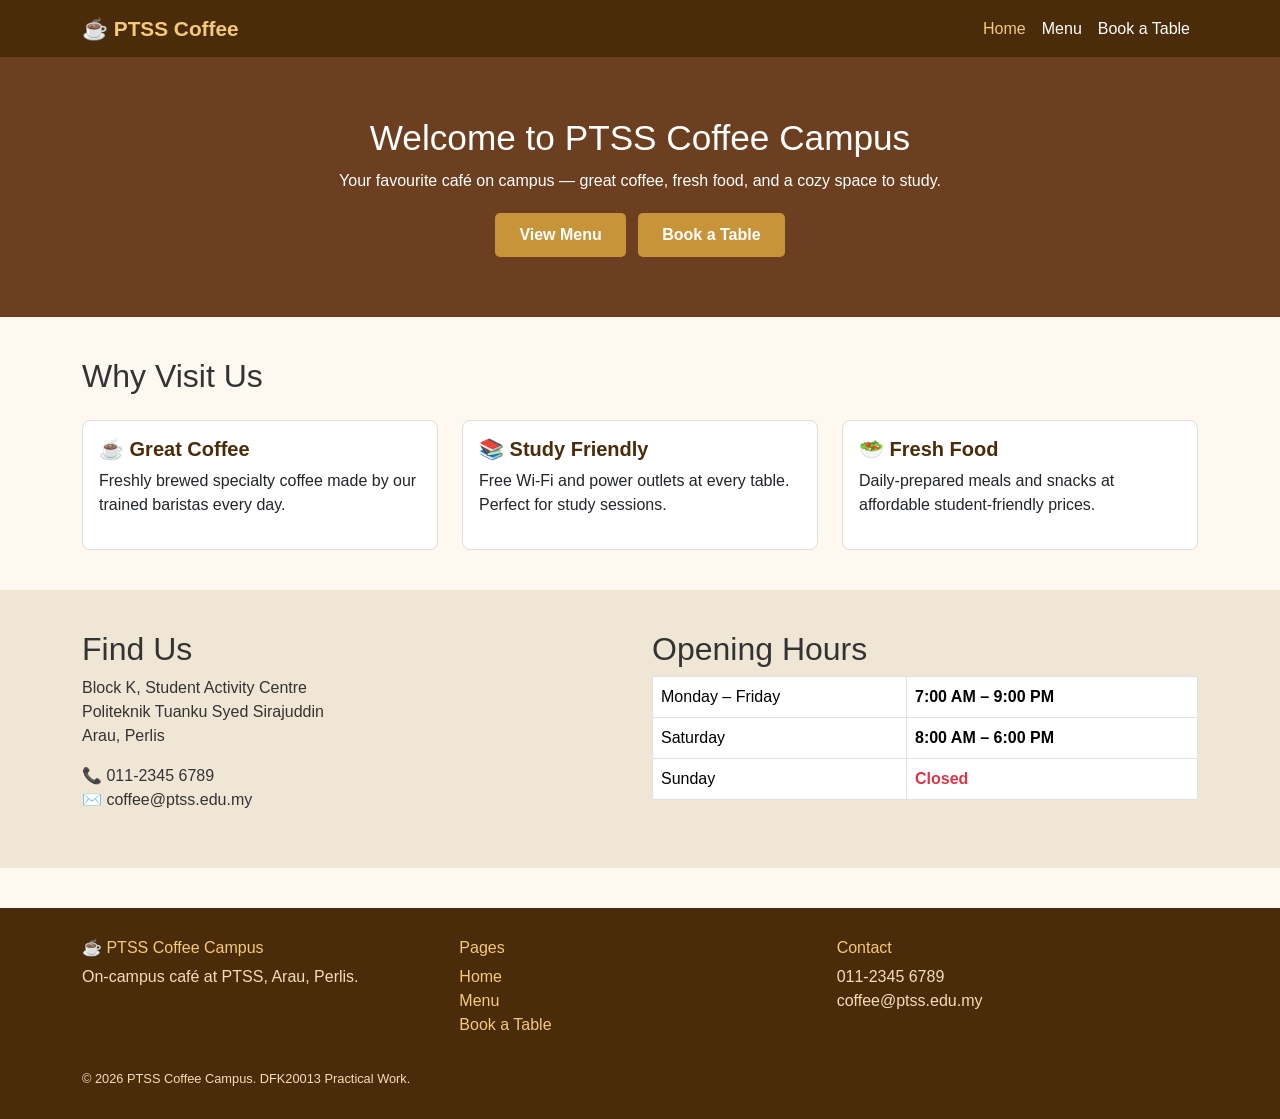
<file: index.html>
<!DOCTYPE html>
<html lang="en">
<head>
  <meta charset="UTF-8" />
  <meta name="viewport" content="width=device-width, initial-scale=1.0" />
  <title>PTSS Coffee Campus</title>
  <link href="https://cdn.jsdelivr.net/npm/bootstrap@5.3.3/dist/css/bootstrap.min.css" rel="stylesheet" />
  <link rel="stylesheet" href="style.css" />
</head>
<body>

  <!-- Navbar -->
  <nav class="navbar navbar-expand-lg">
    <div class="container">
      <a class="navbar-brand" href="index.html">☕ PTSS Coffee</a>
      <button class="navbar-toggler" type="button" data-bs-toggle="collapse" data-bs-target="#nav">
        <span class="navbar-toggler-icon"></span>
      </button>
      <div class="collapse navbar-collapse" id="nav">
        <ul class="navbar-nav ms-auto">
          <li class="nav-item"><a class="nav-link active" href="index.html">Home</a></li>
          <li class="nav-item"><a class="nav-link" href="content.html">Menu</a></li>
          <li class="nav-item"><a class="nav-link" href="form.html">Book a Table</a></li>
        </ul>
      </div>
    </div>
  </nav>

  <!-- Hero -->
  <section class="hero">
    <h1>Welcome to PTSS Coffee Campus</h1>
    <p>Your favourite café on campus — great coffee, fresh food, and a cozy space to study.</p>
    <a href="content.html" class="btn-coffee me-2">View Menu</a>
    <a href="form.html" class="btn-coffee">Book a Table</a>
  </section>

  <!-- Why Visit Us -->
  <section class="section">
    <div class="container">
      <h2 class="mb-4">Why Visit Us</h2>
      <div class="row g-4">
        <div class="col-12 col-md-4">
          <div class="card p-3 h-100">
            <h5 class="card-title">☕ Great Coffee</h5>
            <p>Freshly brewed specialty coffee made by our trained baristas every day.</p>
          </div>
        </div>
        <div class="col-12 col-md-4">
          <div class="card p-3 h-100">
            <h5 class="card-title">📚 Study Friendly</h5>
            <p>Free Wi-Fi and power outlets at every table. Perfect for study sessions.</p>
          </div>
        </div>
        <div class="col-12 col-md-4">
          <div class="card p-3 h-100">
            <h5 class="card-title">🥗 Fresh Food</h5>
            <p>Daily-prepared meals and snacks at affordable student-friendly prices.</p>
          </div>
        </div>
      </div>
    </div>
  </section>

  <!-- Location & Hours -->
  <section class="section" style="background:#f0e6d6;">
    <div class="container">
      <div class="row g-4">
        <div class="col-12 col-md-6">
          <h2>Find Us</h2>
          <p>Block K, Student Activity Centre<br>Politeknik Tuanku Syed Sirajuddin<br>Arau, Perlis</p>
          <p>📞 011-2345 6789<br>✉️ coffee@ptss.edu.my</p>
        </div>
        <div class="col-12 col-md-6">
          <h2>Opening Hours</h2>
          <table class="table table-bordered bg-white">
            <tr><td>Monday – Friday</td><td><strong>7:00 AM – 9:00 PM</strong></td></tr>
            <tr><td>Saturday</td><td><strong>8:00 AM – 6:00 PM</strong></td></tr>
            <tr><td>Sunday</td><td class="text-danger"><strong>Closed</strong></td></tr>
          </table>
        </div>
      </div>
    </div>
  </section>

  <!-- Footer -->
  <footer>
    <div class="container">
      <div class="row g-3">
        <div class="col-12 col-md-4">
          <h6>☕ PTSS Coffee Campus</h6>
          <p>On-campus café at PTSS, Arau, Perlis.</p>
        </div>
        <div class="col-6 col-md-4">
          <h6>Pages</h6>
          <ul class="list-unstyled">
            <li><a href="index.html">Home</a></li>
            <li><a href="content.html">Menu</a></li>
            <li><a href="form.html">Book a Table</a></li>
          </ul>
        </div>
        <div class="col-6 col-md-4">
          <h6>Contact</h6>
          <p>011-2345 6789<br>coffee@ptss.edu.my</p>
        </div>
      </div>
      <p class="mt-3 mb-0" style="font-size:0.8rem;">&copy; 2026 PTSS Coffee Campus. DFK20013 Practical Work.</p>
    </div>
  </footer>

  <script src="https://cdn.jsdelivr.net/npm/bootstrap@5.3.3/dist/js/bootstrap.bundle.min.js"></script>
</body>
</html>
</file>
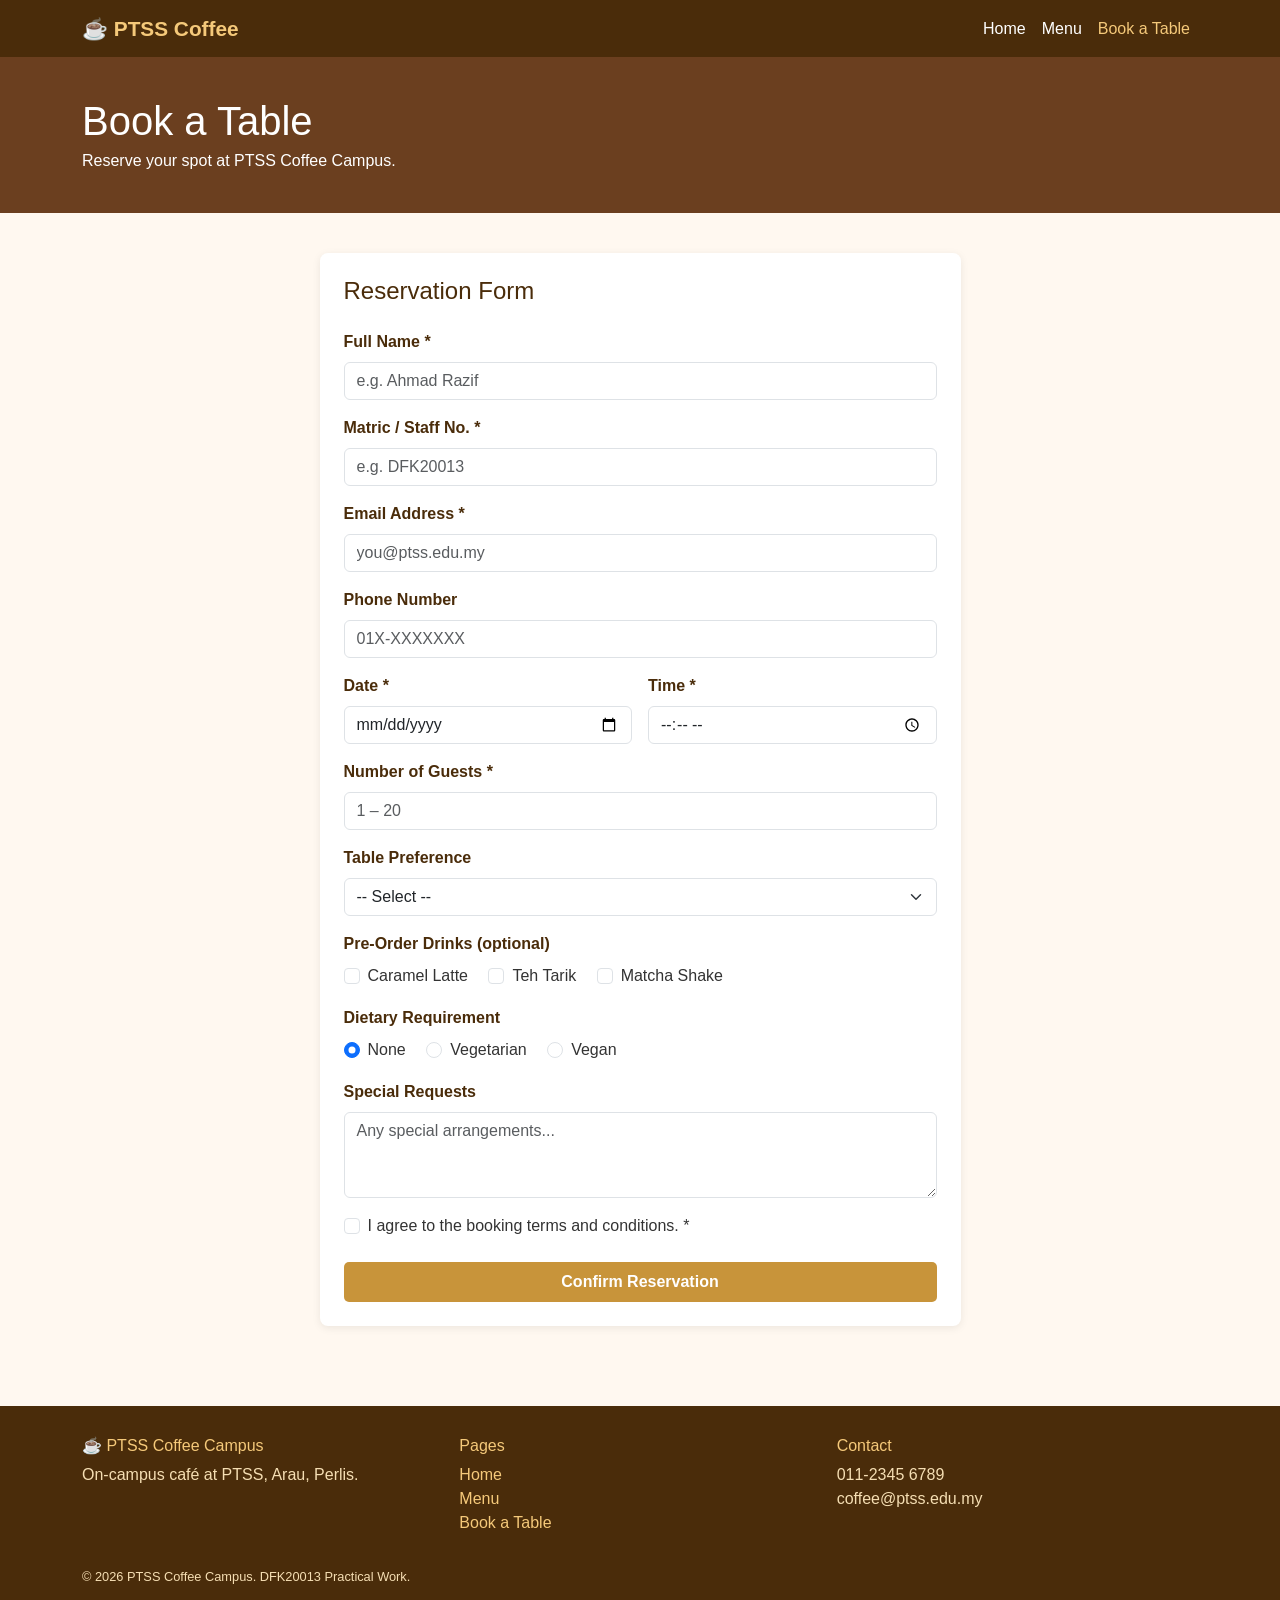
<file: form.html>
<!DOCTYPE html>
<html lang="en">
<head>
  <meta charset="UTF-8" />
  <meta name="viewport" content="width=device-width, initial-scale=1.0" />
  <title>PTSS Coffee Campus – Book a Table</title>
  <link href="https://cdn.jsdelivr.net/npm/bootstrap@5.3.3/dist/css/bootstrap.min.css" rel="stylesheet" />
  <link rel="stylesheet" href="style.css" />
</head>
<body>

  <!-- Navbar -->
  <nav class="navbar navbar-expand-lg">
    <div class="container">
      <a class="navbar-brand" href="index.html">☕ PTSS Coffee</a>
      <button class="navbar-toggler" type="button" data-bs-toggle="collapse" data-bs-target="#nav">
        <span class="navbar-toggler-icon"></span>
      </button>
      <div class="collapse navbar-collapse" id="nav">
        <ul class="navbar-nav ms-auto">
          <li class="nav-item"><a class="nav-link" href="index.html">Home</a></li>
          <li class="nav-item"><a class="nav-link" href="content.html">Menu</a></li>
          <li class="nav-item"><a class="nav-link active" href="form.html">Book a Table</a></li>
        </ul>
      </div>
    </div>
  </nav>

  <!-- Page Header -->
  <div class="page-header">
    <div class="container">
      <h1>Book a Table</h1>
      <p class="mb-0 mt-1">Reserve your spot at PTSS Coffee Campus.</p>
    </div>
  </div>

  <!-- Form Section -->
  <section class="section">
    <div class="container">
      <div class="row justify-content-center">
        <div class="col-12 col-md-7">
          <div class="form-section">
            <h4 class="mb-4" style="color:#4a2c0a;">Reservation Form</h4>

            <!-- Full Name -->
            <div class="mb-3">
              <label for="name" class="form-label">Full Name *</label>
              <input type="text" id="name" class="form-control" placeholder="e.g. Ahmad Razif" />
            </div>

            <!-- Matric No -->
            <div class="mb-3">
              <label for="matric" class="form-label">Matric / Staff No. *</label>
              <input type="text" id="matric" class="form-control" placeholder="e.g. DFK20013" />
            </div>

            <!-- Email -->
            <div class="mb-3">
              <label for="email" class="form-label">Email Address *</label>
              <input type="email" id="email" class="form-control" placeholder="you@ptss.edu.my" />
            </div>

            <!-- Phone -->
            <div class="mb-3">
              <label for="phone" class="form-label">Phone Number</label>
              <input type="tel" id="phone" class="form-control" placeholder="01X-XXXXXXX" />
            </div>

            <!-- Date & Time -->
            <div class="row g-3 mb-3">
              <div class="col-6">
                <label for="date" class="form-label">Date *</label>
                <input type="date" id="date" class="form-control" />
              </div>
              <div class="col-6">
                <label for="time" class="form-label">Time *</label>
                <input type="time" id="time" class="form-control" />
              </div>
            </div>

            <!-- Guests -->
            <div class="mb-3">
              <label for="guests" class="form-label">Number of Guests *</label>
              <input type="number" id="guests" class="form-control" min="1" max="20" placeholder="1 – 20" />
            </div>

            <!-- Table Type -->
            <div class="mb-3">
              <label for="tableType" class="form-label">Table Preference</label>
              <select id="tableType" class="form-select">
                <option value="">-- Select --</option>
                <option value="study">Study Zone (Quiet)</option>
                <option value="group">Group Discussion Area</option>
                <option value="outdoor">Outdoor Terrace</option>
                <option value="any">No Preference</option>
              </select>
            </div>

            <!-- Drinks Checkbox -->
            <div class="mb-3">
              <label class="form-label">Pre-Order Drinks (optional)</label><br>
              <div class="form-check form-check-inline">
                <input class="form-check-input" type="checkbox" id="latte" />
                <label class="form-check-label" for="latte">Caramel Latte</label>
              </div>
              <div class="form-check form-check-inline">
                <input class="form-check-input" type="checkbox" id="teh" />
                <label class="form-check-label" for="teh">Teh Tarik</label>
              </div>
              <div class="form-check form-check-inline">
                <input class="form-check-input" type="checkbox" id="matcha" />
                <label class="form-check-label" for="matcha">Matcha Shake</label>
              </div>
            </div>

            <!-- Dietary Radio -->
            <div class="mb-3">
              <label class="form-label">Dietary Requirement</label><br>
              <div class="form-check form-check-inline">
                <input class="form-check-input" type="radio" name="diet" id="dietNone" checked />
                <label class="form-check-label" for="dietNone">None</label>
              </div>
              <div class="form-check form-check-inline">
                <input class="form-check-input" type="radio" name="diet" id="dietVeg" />
                <label class="form-check-label" for="dietVeg">Vegetarian</label>
              </div>
              <div class="form-check form-check-inline">
                <input class="form-check-input" type="radio" name="diet" id="dietVegan" />
                <label class="form-check-label" for="dietVegan">Vegan</label>
              </div>
            </div>

            <!-- Special Request -->
            <div class="mb-3">
              <label for="notes" class="form-label">Special Requests</label>
              <textarea id="notes" class="form-control" rows="3" placeholder="Any special arrangements..."></textarea>
            </div>

            <!-- Terms -->
            <div class="form-check mb-4">
              <input class="form-check-input" type="checkbox" id="terms" />
              <label class="form-check-label" for="terms">
                I agree to the booking terms and conditions. *
              </label>
            </div>

            <!-- Submit -->
            <button type="button" class="btn-coffee w-100 py-2" onclick="submitForm()">
              Confirm Reservation
            </button>

          </div><!-- end form-section -->

          <!-- Success Message -->
          <div id="successMsg" class="d-none text-center mt-4 p-4"
               style="background:white;border-radius:8px;box-shadow:0 2px 8px rgba(0,0,0,0.08);">
            <div style="font-size:3rem;">✅</div>
            <h4 style="color:#4a2c0a;margin-top:1rem;">Booking Confirmed!</h4>
            <p class="text-muted">Thank you! We'll see you at PTSS Coffee Campus.</p>
            <a href="index.html" class="btn-coffee mt-2">Back to Home</a>
          </div>

        </div>
      </div>
    </div>
  </section>

  <!-- Footer -->
  <footer>
    <div class="container">
      <div class="row g-3">
        <div class="col-12 col-md-4">
          <h6>☕ PTSS Coffee Campus</h6>
          <p>On-campus café at PTSS, Arau, Perlis.</p>
        </div>
        <div class="col-6 col-md-4">
          <h6>Pages</h6>
          <ul class="list-unstyled">
            <li><a href="index.html">Home</a></li>
            <li><a href="content.html">Menu</a></li>
            <li><a href="form.html">Book a Table</a></li>
          </ul>
        </div>
        <div class="col-6 col-md-4">
          <h6>Contact</h6>
          <p>011-2345 6789<br>coffee@ptss.edu.my</p>
        </div>
      </div>
      <p class="mt-3 mb-0" style="font-size:0.8rem;">&copy; 2026 PTSS Coffee Campus. DFK20013 Practical Work.</p>
    </div>
  </footer>

  <script src="https://cdn.jsdelivr.net/npm/bootstrap@5.3.3/dist/js/bootstrap.bundle.min.js"></script>
  <script>
    function submitForm() {
      const name   = document.getElementById('name').value.trim();
      const matric = document.getElementById('matric').value.trim();
      const email  = document.getElementById('email').value.trim();
      const date   = document.getElementById('date').value;
      const time   = document.getElementById('time').value;
      const guests = document.getElementById('guests').value;
      const terms  = document.getElementById('terms').checked;

      if (!name || !matric || !email || !date || !time || !guests) {
        alert('Please fill in all required fields.');
        return;
      }
      if (!terms) {
        alert('Please agree to the terms and conditions.');
        return;
      }

      document.querySelector('.form-section').classList.add('d-none');
      document.getElementById('successMsg').classList.remove('d-none');
    }
  </script>
</body>
</html>
</file>
<file: style.css>
body {
  font-family: Arial, sans-serif;
  margin: 0;
  background-color: #fff8f0;
  color: #333;
}

/* Navbar */
.navbar { background-color: #4a2c0a; }
.navbar-brand { color: #f5c97a !important; font-weight: bold; font-size: 1.3rem; }
.nav-link { color: #fff !important; }
.nav-link:hover, .nav-link.active { color: #f5c97a !important; }

/* Hero */
.hero {
  background-color: #6b3f1f;
  color: white;
  padding: 60px 20px;
  text-align: center;
}
.hero h1 { font-size: 2.2rem; margin-bottom: 10px; }
.hero p  { font-size: 1rem; margin-bottom: 20px; }

/* Page header */
.page-header {
  background-color: #6b3f1f;
  color: white;
  padding: 40px 20px;
}
.page-header h1 { margin: 0; }

/* Buttons */
.btn-coffee {
  background-color: #c8943a;
  color: white;
  border: none;
  padding: 10px 24px;
  border-radius: 5px;
  font-weight: bold;
  text-decoration: none;
  display: inline-block;
}
.btn-coffee:hover { background-color: #a07030; color: white; }

/* Cards */
.card { border: 1px solid #ddd; border-radius: 8px; background: white; }
.card-title { color: #4a2c0a; font-weight: bold; }
.price { color: #c8943a; font-weight: bold; font-size: 1.1rem; }

/* Form */
.form-section { background: white; border-radius: 8px; padding: 24px; box-shadow: 0 2px 8px rgba(0,0,0,0.08); }
.form-label { font-weight: bold; color: #4a2c0a; }

/* Footer */
footer {
  background-color: #4a2c0a;
  color: #f5deb3;
  padding: 30px 20px;
  margin-top: 40px;
}
footer a { color: #f5c97a; text-decoration: none; }
footer h6 { color: #f5c97a; }

/* Section spacing */
.section { padding: 40px 0; }
</file>
